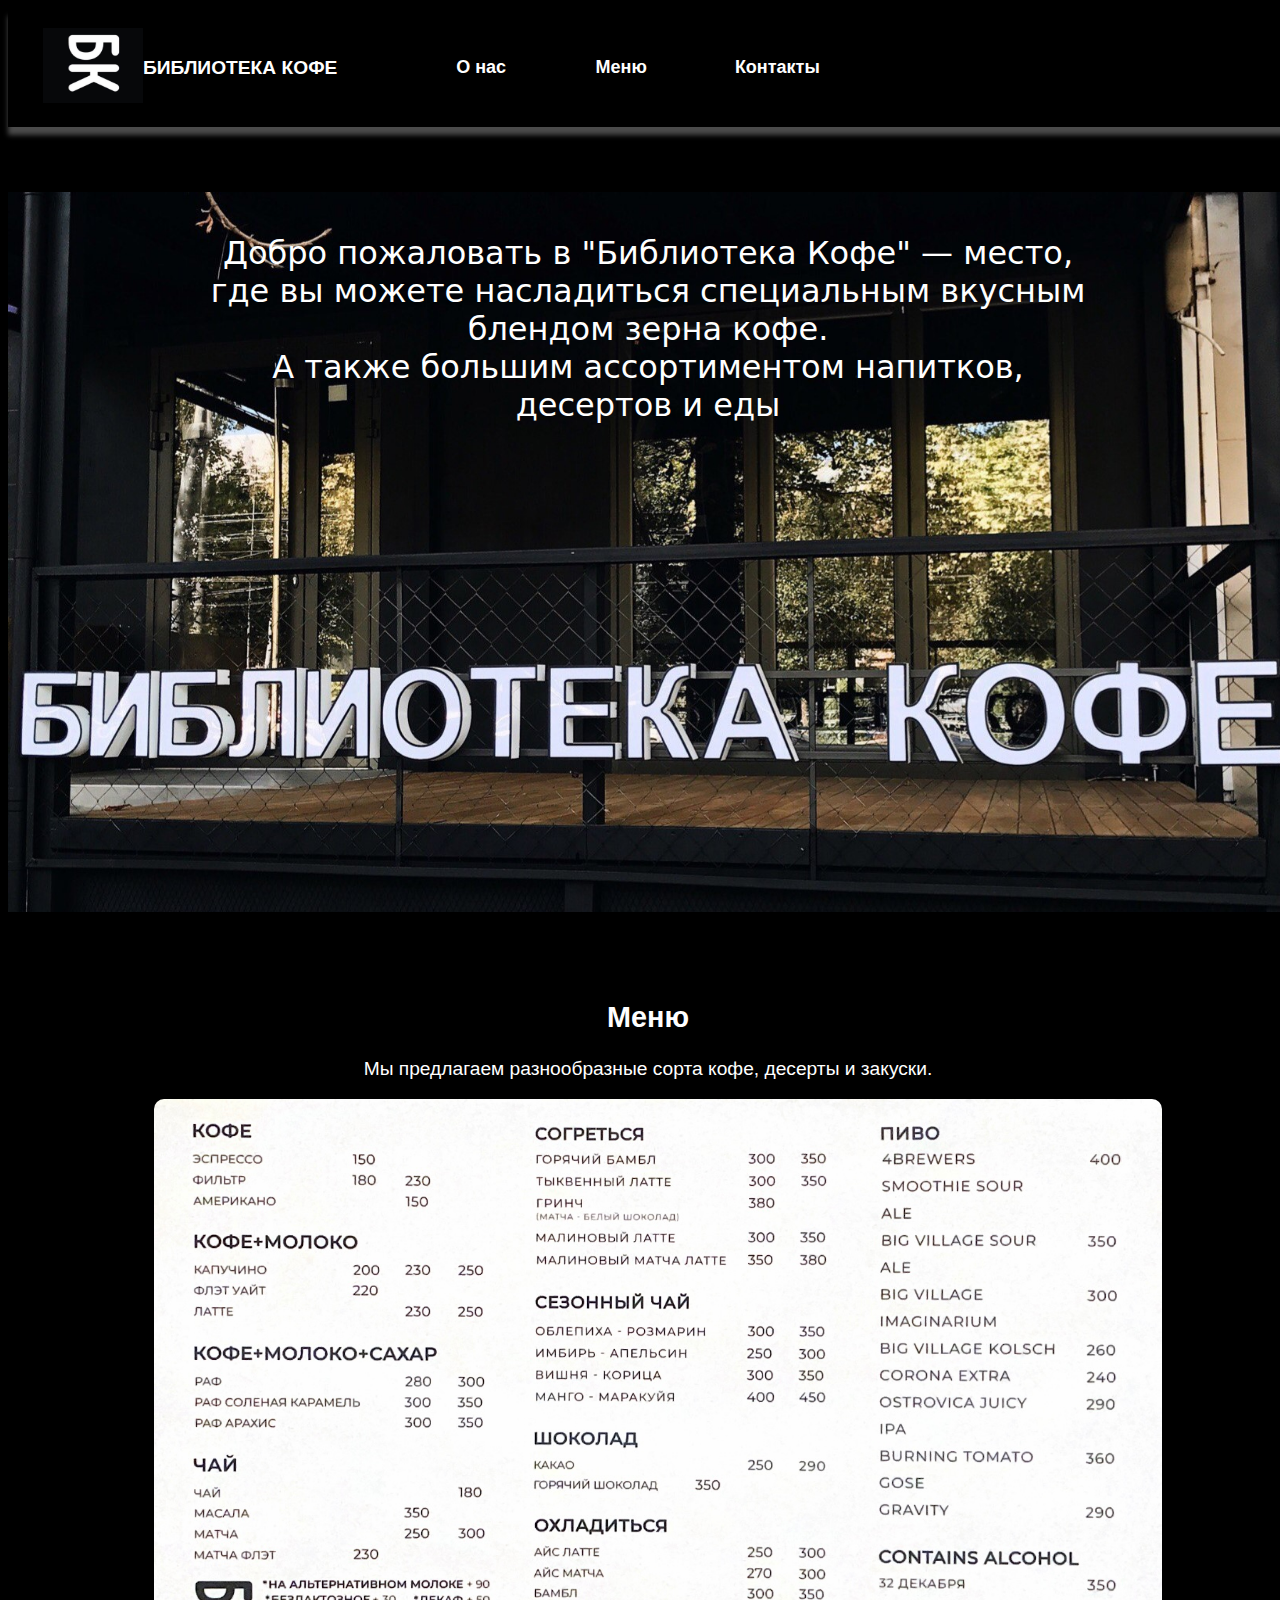
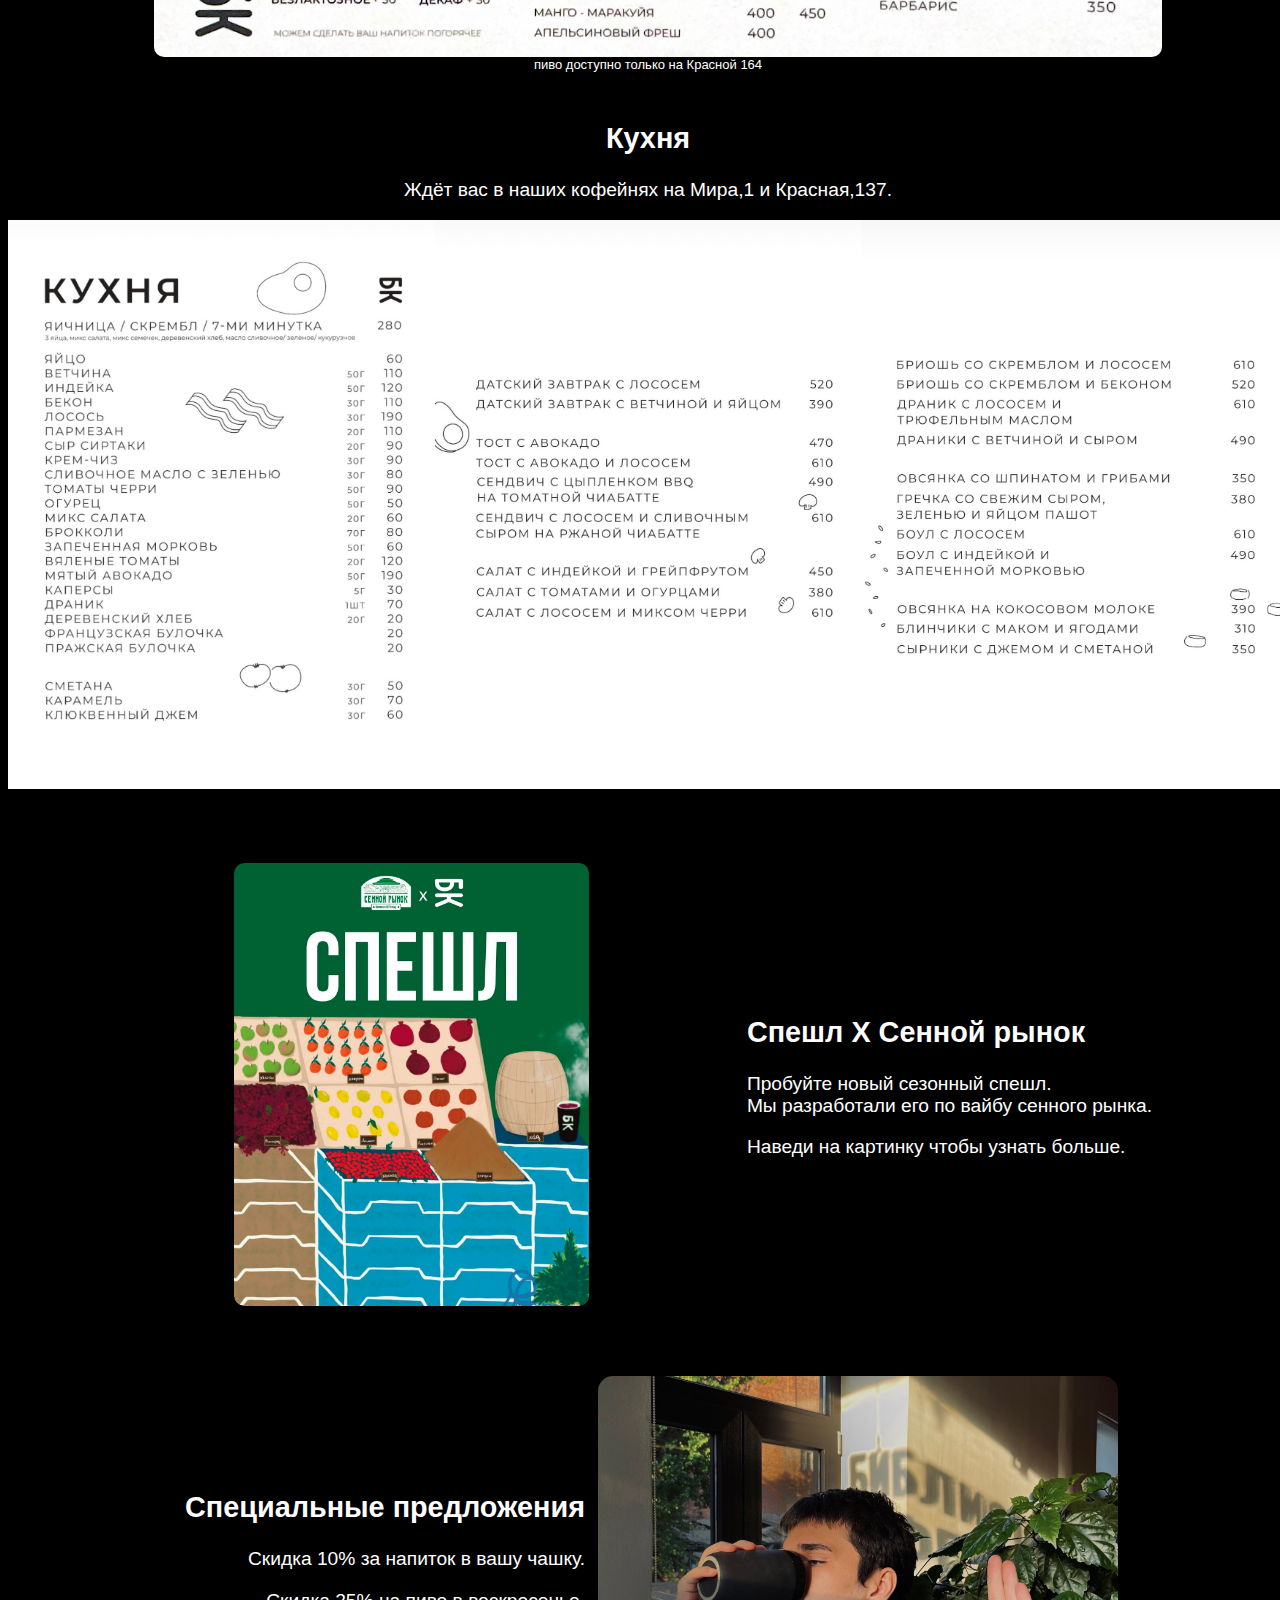
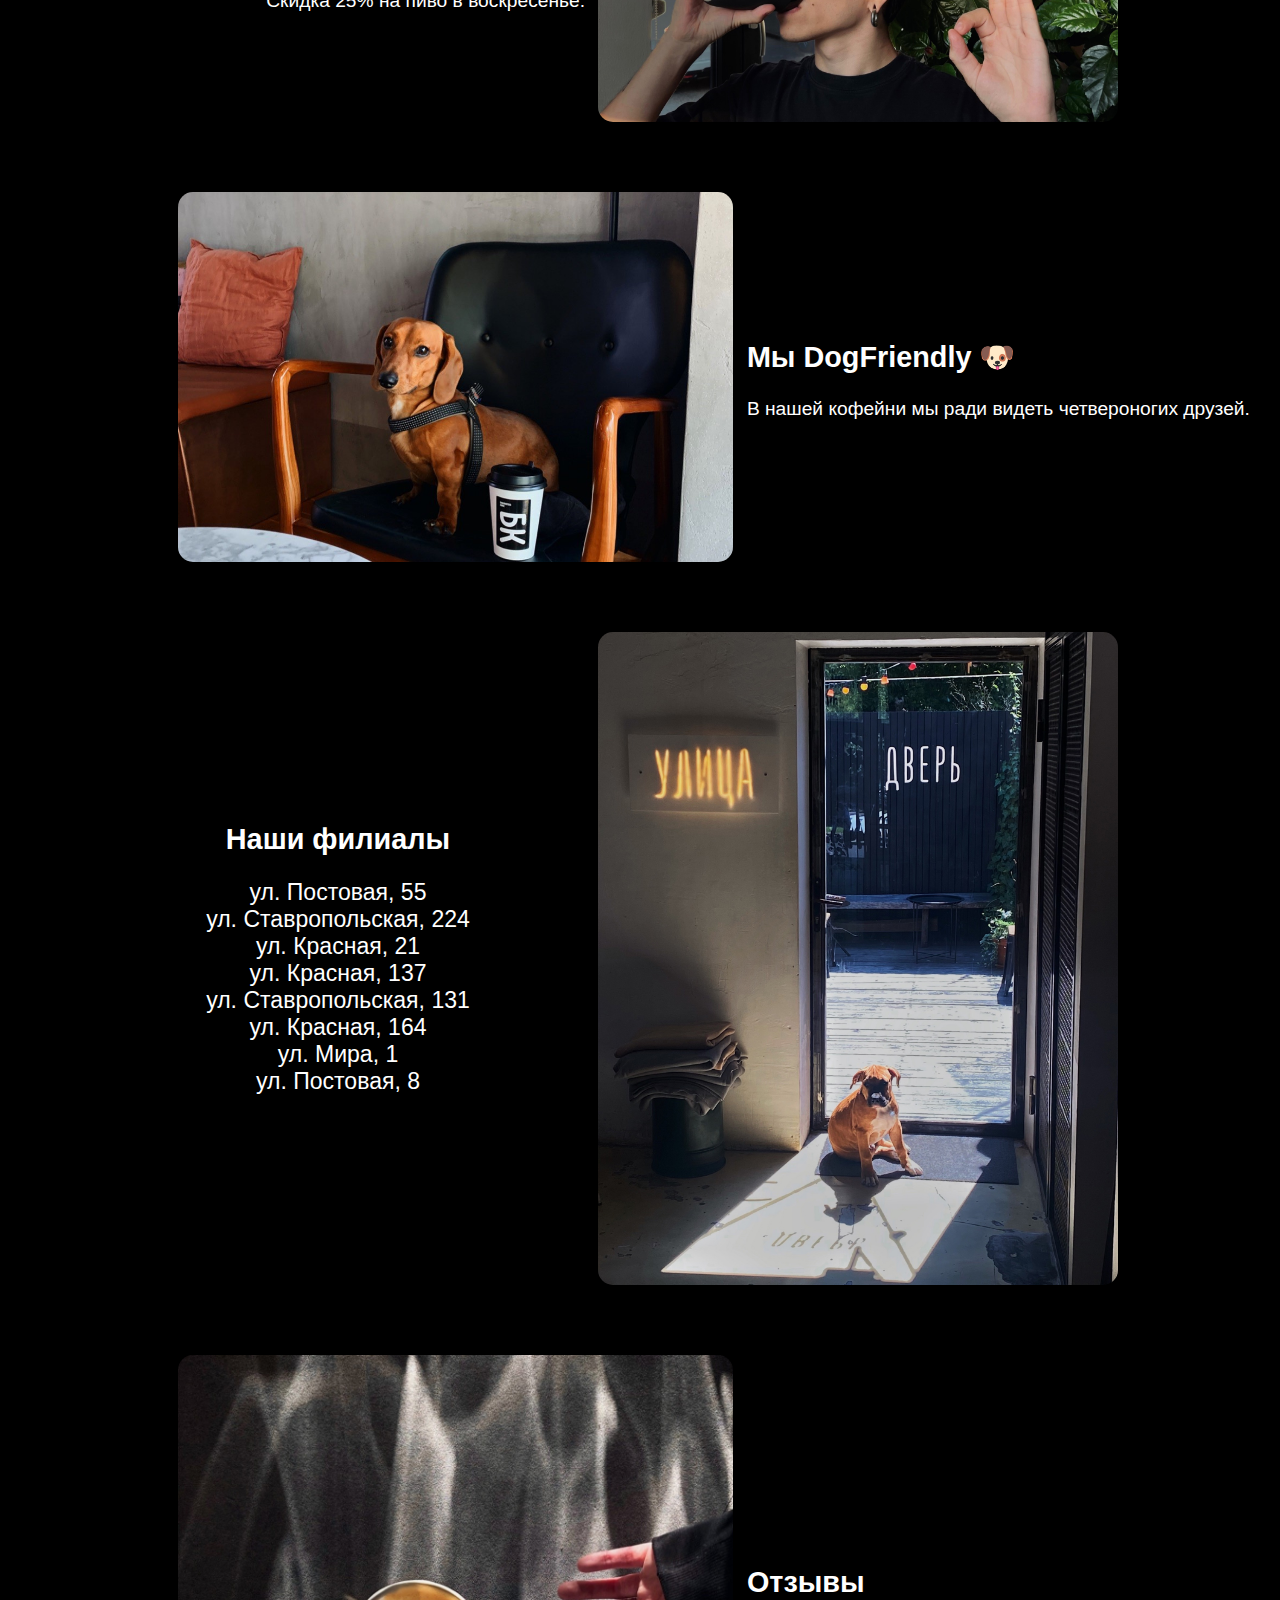
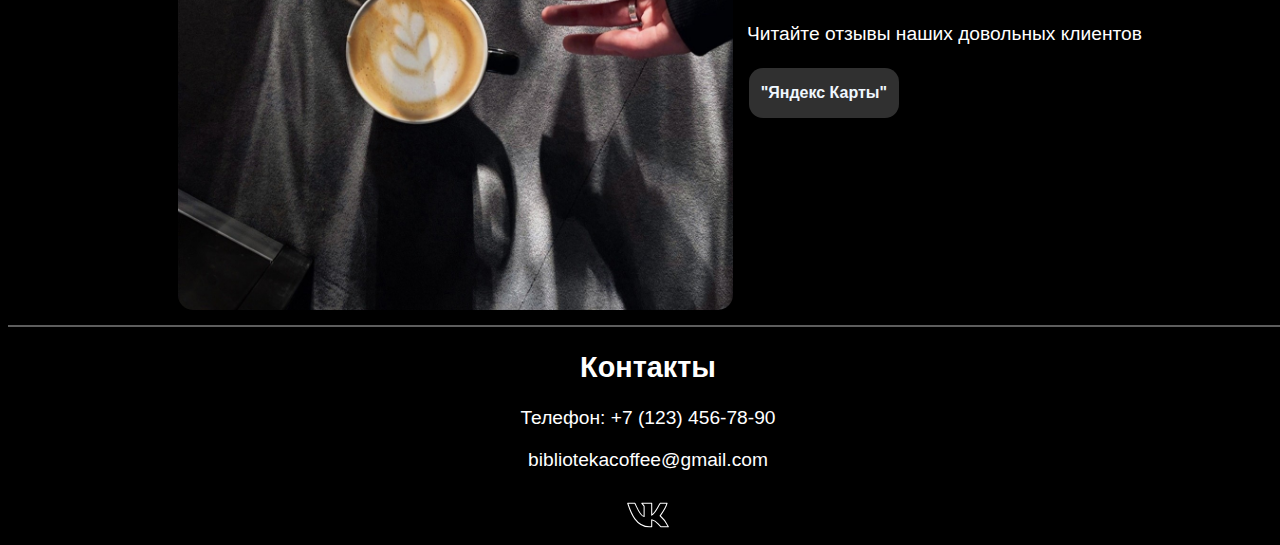
<file: index.html>
<!DOCTYPE html>
<html lang="en">
<head>
    <meta charset="UTF-8">
    <meta name="viewport" content="width=device-width, initial-scale=1.0">
    <title>Document</title>
    <link rel="stylesheet" href="index.css">
</head>
<body>
    <header>
        <div class="logo">
        <div class="b"><img src="aaa.jpg" alt="bk" width="125px" height="100px"></div>
        <div class="text">БИБЛИОТЕКА КОФЕ</div>
    </div>
        <div><nav>
            <a href="#about">О нас</a>
            <a href="#menu">Меню</a>
            <a href="#contacts">Контакты</a>
        </nav></div>
    </header>
    <main>
        <div class="cnt1">
            <div class="gridiv">
                <div class="txt">               
                    <p>Добро пожаловать в "Библиотека Кофе" — место, где вы можете насладиться специальным вкусным блендом зерна кофе.
                    <br> А также большим ассортиментом напитков, десертов и еды</p></div>
                </div>
            </div>
        </div>
    <div class="txt3" id="menu">            <h2>Меню</h2></div>
        <div class="txt3"><p>Мы предлагаем разнообразные сорта кофе, десерты и закуски.</p></div>
        <div class="a1"> 
            <div></div>
            <img src="menu.PNG" alt="menu" class="imag"></div> 
            <div></div>
        </div>
        <div class="txt3"> 
            <p style="font-size: small;margin-top: 0%;">пиво доступно только на Красной 164</p></div>
        <div class="txt30">            <h2>Кухня</h2></div>
        <div class="txt3"> <p>Ждёт вас в наших кофейнях на Мира,1 и Красная,137. </p></div>
        <div class="cont">
            <div class="v"><img src="к1.PNG" alt="кухня"></div>
            <div class="v"><img src="к2.PNG" alt="кухня"></div>
            <div class="v"><img src="к3.PNG" alt="кухня"></div>
        </div>
            <div class="cntt2">
                <div class="img-cnt">
                    <img src="спешл2.PNG" alt="Изображение 2" class="imag" />
                    <img src="спешл.jpg" alt="special" class="imag hover-image"/>
                    
                </div>
                <div class="txt4">
                    <h2> Спешл X Сенной рынок</h2>
                     <p>Пробуйте новый сезонный спешл. <br> Мы разработали его по вайбу сенного рынка. <br> <span><p>Наведи на картинку чтобы узнать больше.</p></span> </p>
            </div>
            </div>
            <div class="cnttt">
                <div class="txt5">
                    <h2>Специальные предложения</h2>
                    <p>Скидка 10%  за напиток в вашу чашку.</p>
                    <p>Cкидка 25% на пиво в воскресенье.</p></div>
                    <div><img src="rus.jpg" alt="rus" class="imag2"></div>
            </div>
        <div class="cntt">
            <div><img src="dog3.jpg" alt="" class="imag2"></div>
            <div class="txt4">
                <h2> Мы DogFriendly &#128054</h2>
            <p>В нашей кофейни мы ради видеть четвероногих друзей. </p></div>
        </div>
        </div>
        <div class="cnttt">
            <div class="txt6">
                <h2>Наши филиалы</h2>
                <div class="txt3"><p> ул. Постовая, 55 <br>
                    ул. Ставропольская, 224 <br>
                    ул. Красная, 21 <br>
                    ул. Красная, 137 <br>
                    ул. Ставропольская, 131 <br>
                    ул. Красная, 164 <br>
                    ул. Мира, 1 <br>
                    ул. Постовая, 8</p></div>
                </div>
                <div><img src="щщщ.jpg" alt="rus" class="imag2"></div>
        </div>
        <div class="cntt">
            <div><img src="кофе.jpg" alt="кофе" class="imag2"></div>
            <div class="txt4">
                <h2>Отзывы</h2>
                <p>Читайте отзывы наших довольных клиентов</p>
         <a href="https://yandex.ru/maps/35/krasnodar/chain/biblioteka_kofe/35139852419/?filter=alternate_vertical%3ARequestWindow&ll=38.973384%2C45.020040&sctx=ZAAAAAgBEAAaKAoSCSU%2Bd4L9e0NAEVmnyveMgkZAEhIJlBKCVfXyiz8RELBW7ZqQhj8iBgABAgMEBSgKOABAuc0GSAFqAnJ1nQHNzMw9oAEAqAEAvQGQZa03wgEy8pfU6NcDybKB5wSF%2B4XNZv6yq9mqBr%2BqhoGT%2B4SaugGF36T7lAOjzOPbnwa3nKuRhAWCAh3QkdC40LHQu9C40L7RgtC10LrQsCDQutC%[base64]%2BKCvQ%3D%3D&sll=38.973384%2C45.020040&sspn=0.062102%2C0.030312&z=14.54" class="mb">"Яндекс Карты"</a>
        </div>
        </div>
    </main>
    <footer>
        <div class="divider"></div>
        <div class="card" id="contacts">
          <div class="txt6">
            <h2>Контакты</h2>
            <p color:white>Телефон: +7 (123) 456-78-90</p>
            <p>bibliotekacoffee@gmail.com</p>
            <div> <a href="https://vk.com/bibliotekacoffee"><img src="vk.svg" alt="vk" class="vk"></a></div>
          </div>  
        </div>
    </footer>
</body>
</html>
</file>
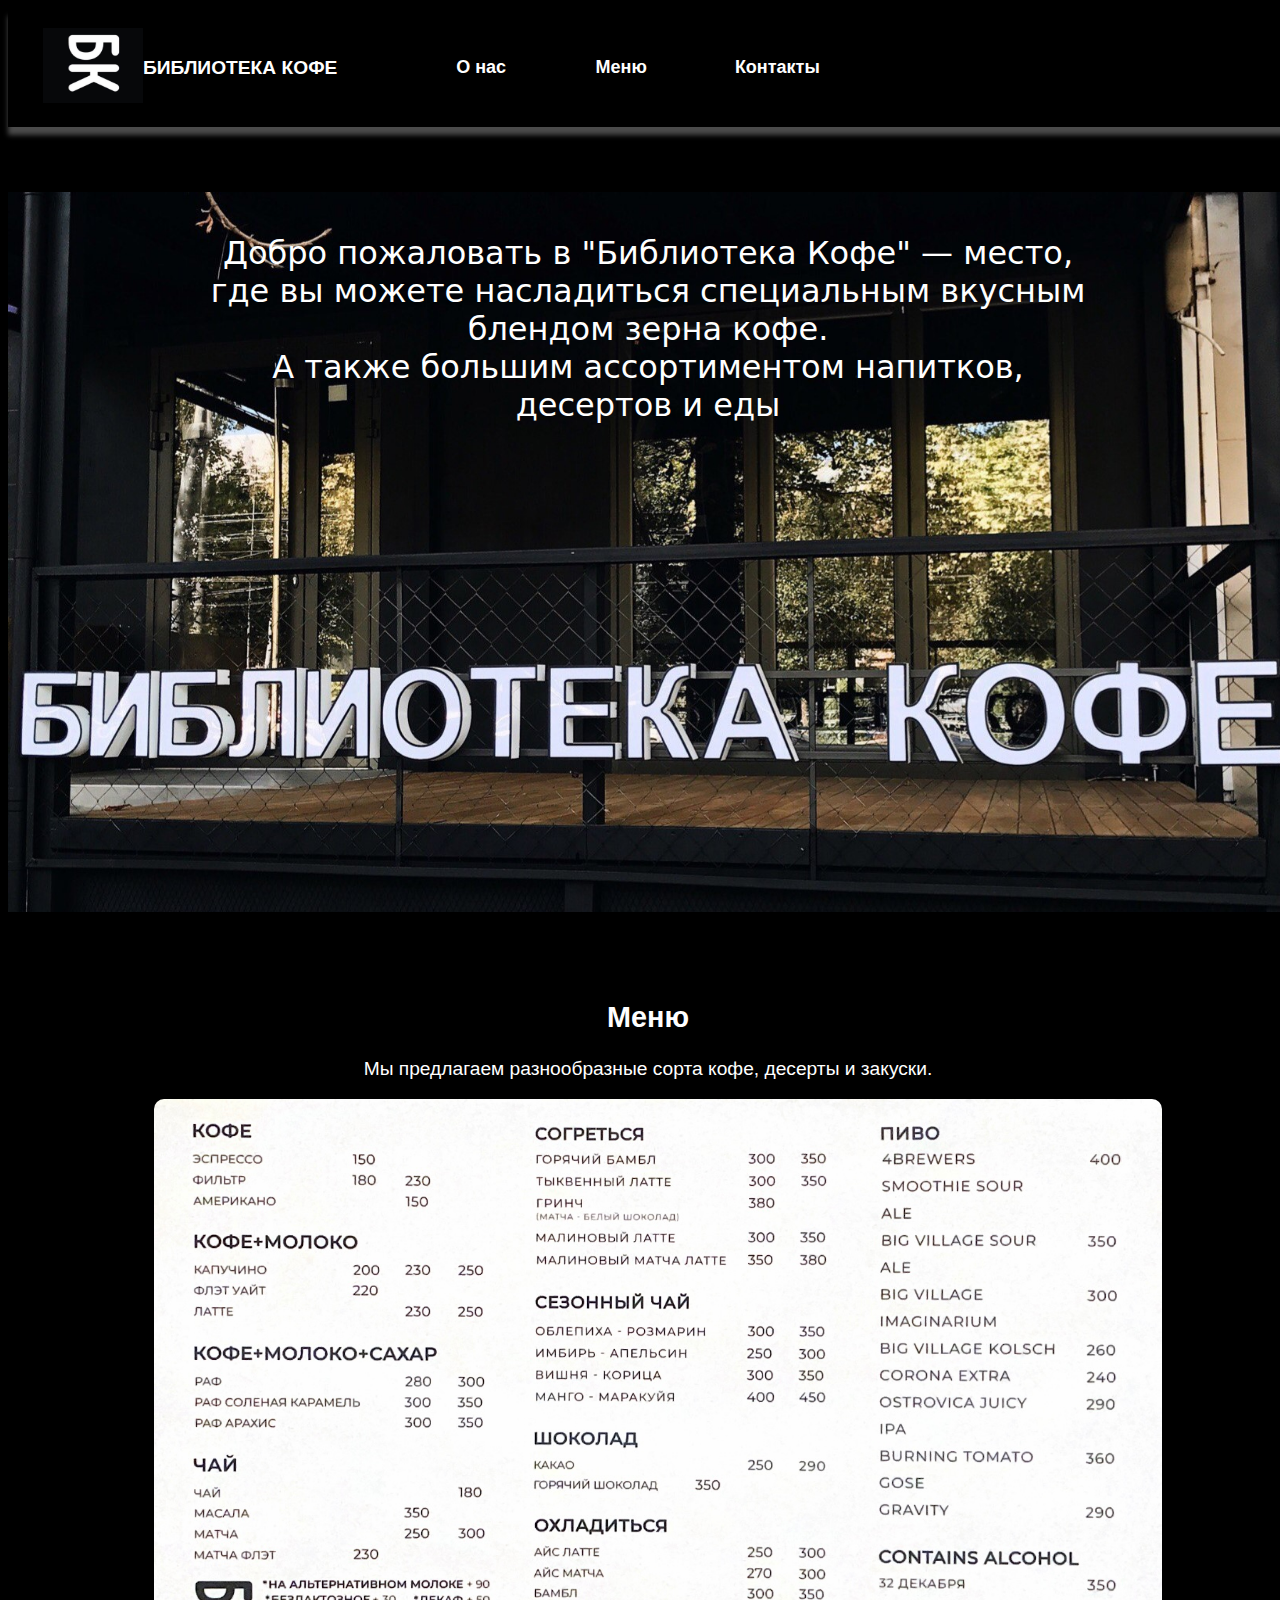
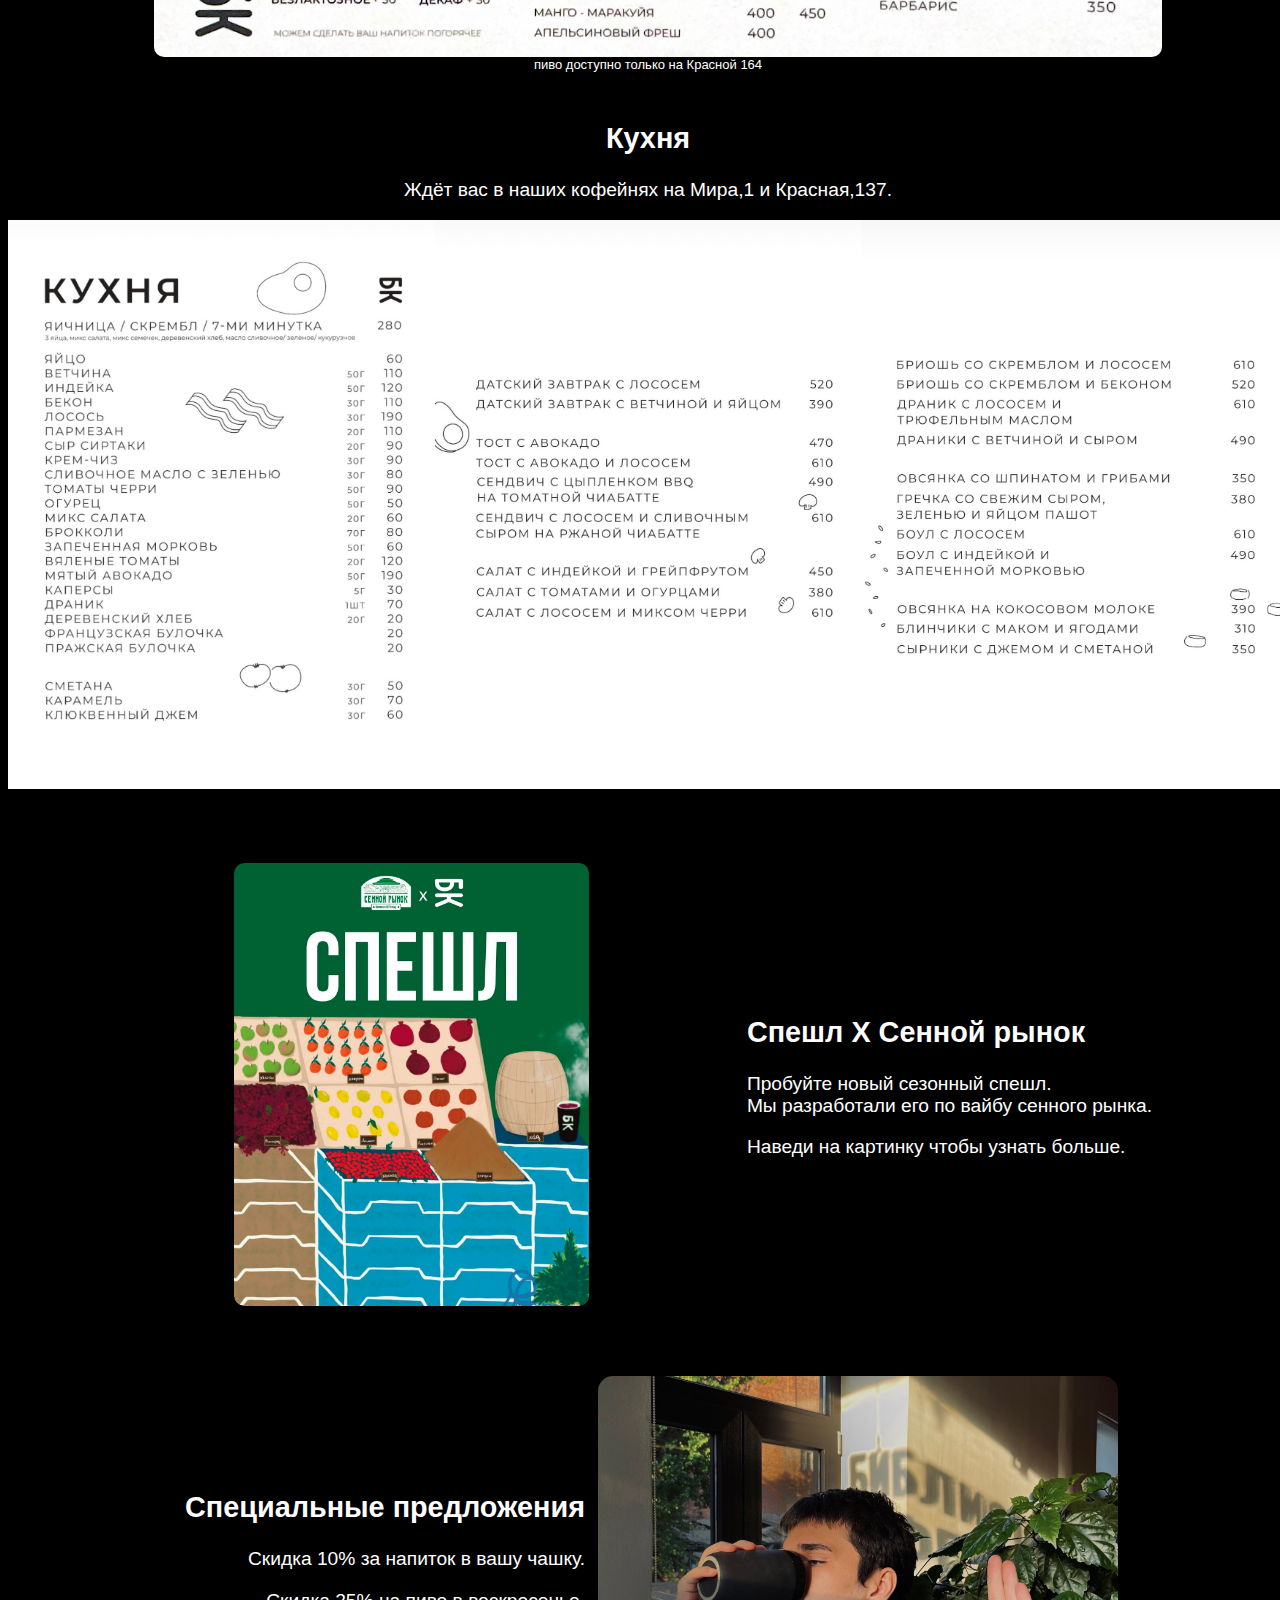
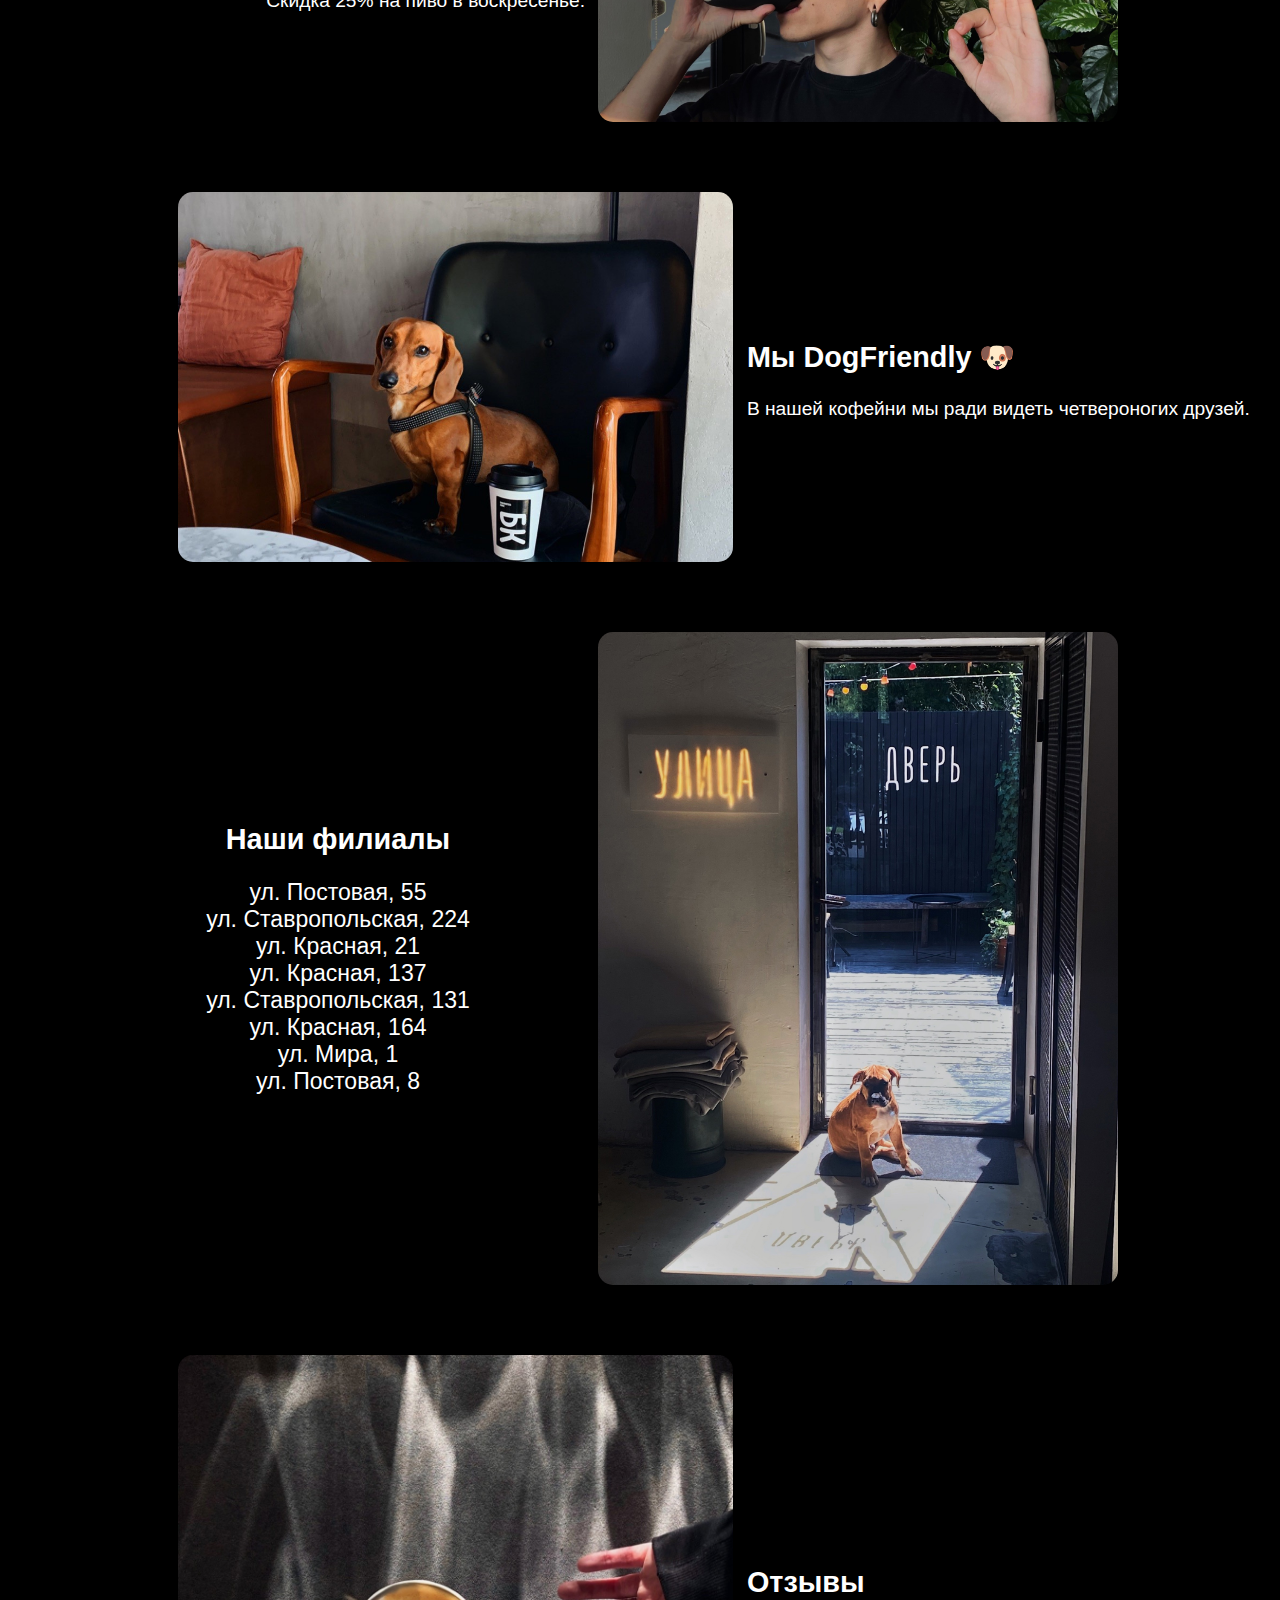
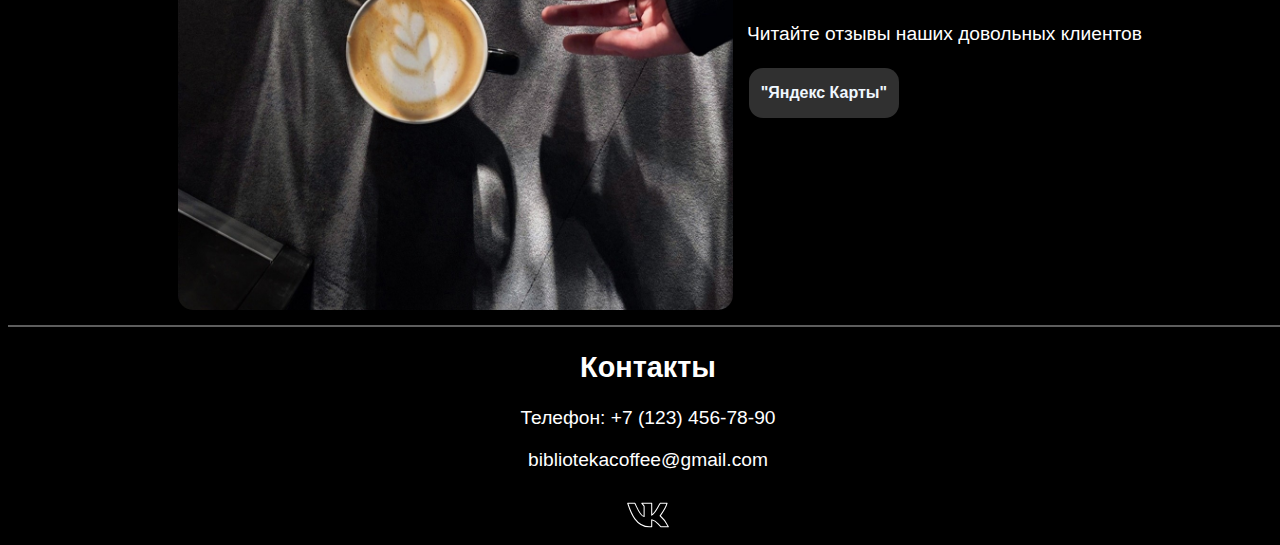
<file: bk.html>
<!DOCTYPE html>
<html lang="en">
<head>
    <meta charset="UTF-8">
    <meta name="viewport" content="width=device-width, initial-scale=1.0">
    <title>Document</title>
    <link rel="stylesheet" href="index.css">
</head>
<body>
    <header>
        <div class="logo">
        <div class="b"><img src="aaa.jpg" alt="bk" width="125px" height="100px"></div>
        <div class="text">БИБЛИОТЕКА КОФЕ</div>
    </div>
        <div><nav>
            <a href="#about">О нас</a>
            <a href="#menu">Меню</a>
            <a href="#contacts">Контакты</a>
        </nav></div>
    </header>
    <main>
        <div class="cnt1">
            <div class="gridiv">
                <div class="txt">               
                    <p>Добро пожаловать в "Библиотека Кофе" — место, где вы можете насладиться специальным вкусным блендом зерна кофе.
                    <br> А также большим ассортиментом напитков, десертов и еды</p></div>
                </div>
            </div>
        </div>
    <div class="txt3" id="menu">            <h2>Меню</h2></div>
        <div class="txt3"><p>Мы предлагаем разнообразные сорта кофе, десерты и закуски.</p></div>
        <div class="a1"> 
            <div></div>
            <img src="menu.PNG" alt="menu" class="imag"></div> 
            <div></div>
        </div>
        <div class="txt3"> 
            <p style="font-size: small;margin-top: 0%;">пиво доступно только на Красной 164</p></div>
        <div class="txt30">            <h2>Кухня</h2></div>
        <div class="txt3"> <p>Ждёт вас в наших кофейнях на Мира,1 и Красная,137. </p></div>
        <div class="cont">
            <div class="v"><img src="к1.PNG" alt="кухня"></div>
            <div class="v"><img src="к2.PNG" alt="кухня"></div>
            <div class="v"><img src="к3.PNG" alt="кухня"></div>
        </div>
            <div class="cntt2">
                <div class="img-cnt">
                    <img src="спешл2.PNG" alt="Изображение 2" class="imag" />
                    <img src="спешл.jpg" alt="special" class="imag hover-image"/>
                    
                </div>
                <div class="txt4">
                    <h2> Спешл X Сенной рынок</h2>
                     <p>Пробуйте новый сезонный спешл. <br> Мы разработали его по вайбу сенного рынка. <br> <span><p>Наведи на картинку чтобы узнать больше.</p></span> </p>
            </div>
            </div>
            <div class="cnttt">
                <div class="txt5">
                    <h2>Специальные предложения</h2>
                    <p>Скидка 10%  за напиток в вашу чашку.</p>
                    <p>Cкидка 25% на пиво в воскресенье.</p></div>
                    <div><img src="rus.jpg" alt="rus" class="imag2"></div>
            </div>
        <div class="cntt">
            <div><img src="dog3.jpg" alt="" class="imag2"></div>
            <div class="txt4">
                <h2> Мы DogFriendly &#128054</h2>
            <p>В нашей кофейни мы ради видеть четвероногих друзей. </p></div>
        </div>
        </div>
        <div class="cnttt">
            <div class="txt6">
                <h2>Наши филиалы</h2>
                <div class="txt3"><p> ул. Постовая, 55 <br>
                    ул. Ставропольская, 224 <br>
                    ул. Красная, 21 <br>
                    ул. Красная, 137 <br>
                    ул. Ставропольская, 131 <br>
                    ул. Красная, 164 <br>
                    ул. Мира, 1 <br>
                    ул. Постовая, 8</p></div>
                </div>
                <div><img src="щщщ.jpg" alt="rus" class="imag2"></div>
        </div>
        <div class="cntt">
            <div><img src="кофе.jpg" alt="кофе" class="imag2"></div>
            <div class="txt4">
                <h2>Отзывы</h2>
                <p>Читайте отзывы наших довольных клиентов</p>
         <a href="https://yandex.ru/maps/35/krasnodar/chain/biblioteka_kofe/35139852419/?filter=alternate_vertical%3ARequestWindow&ll=38.973384%2C45.020040&sctx=ZAAAAAgBEAAaKAoSCSU%2Bd4L9e0NAEVmnyveMgkZAEhIJlBKCVfXyiz8RELBW7ZqQhj8iBgABAgMEBSgKOABAuc0GSAFqAnJ1nQHNzMw9oAEAqAEAvQGQZa03wgEy8pfU6NcDybKB5wSF%2B4XNZv6yq9mqBr%2BqhoGT%2B4SaugGF36T7lAOjzOPbnwa3nKuRhAWCAh3QkdC40LHQu9C40L7RgtC10LrQsCDQutC%[base64]%2BKCvQ%3D%3D&sll=38.973384%2C45.020040&sspn=0.062102%2C0.030312&z=14.54" class="mb">"Яндекс Карты"</a>
        </div>
        </div>
    </main>
    <footer>
        <div class="divider"></div>
        <div class="card" id="contacts">
          <div class="txt6">
            <h2>Контакты</h2>
            <p>Телефон: +7 (123) 456-78-90</p>
            <p>bibliotekacoffee@gmail.com</p>
            <div> <a href="https://vk.com/bibliotekacoffee"><img src="vk.svg" alt="vk" class="vk"></a></div>
          </div>  
        </div>
    </footer>
</body>
</html>
</file>
<file: index.css>
.logo {
    display: grid;
    grid-template-columns: 100px 1fr;
    align-items: center;
    margin-left: 15px;
}
.b{
    transition: transform 0.3s ease;
}

.b:hover {
    transform: rotate(15deg);
}
.text {
    font-size: larger;
    font-family: 'Segoe UI', Tahoma, Geneva, Verdana, sans-serif;
    font-weight: bolder;
    animation: loading 2s infinite;
}

.vk{
    width: 50px;
    height: 50px;
}

body {
    font-family: Arial, sans-serif;
    display: grid;
    grid-template-rows: auto;
    background-color: #000000;
    overflow-x: hidden;
    width: 100%;
}

header {
    display: grid;
    grid-template-columns: repeat(3, 1fr);
    padding: 20px;
    background-color: #000000;
    color: white;
    align-items: center;
    box-shadow: 0 8px 5px rgb(75, 75, 75);
    width: 98%;
z-index: 100;
}

nav {
    display: grid;
    grid-template-columns: repeat(3, 1fr);
    justify-content: space-around;
}

nav a {
    color: white;
    text-decoration: none;
    padding: 10px;
    transition: transform 0.3s;
    font-weight: bolder;
    font-size: large;
}

nav a:hover {
    transform: scale(1.3);
}

main {
    justify-content: center;
    align-items: center;
    overflow-x: hidden;
    margin: 0;

}

footer{
    margin: 0;
    margin-top: 15px;
}

.divider {
    height: 2px; 
    background-color: #5d5d5d; 
    width: 100%;
}

.card {
    display: grid;
    grid-template-columns: 1fr;
    grid-template-rows: 170px;
    color: white;
    justify-items: center;
}

.a1 {
    margin-left: 20px;
}


@keyframes loading {
    0% { transform: translateY(0); }
    50% { transform: translateY(-10px); }
    100% { transform: translateY(0); }
}

.loading-animation {
    animation: loading 1s infinite;
}


.cont{
    display: grid;
    grid-template-columns: 1fr 1fr 1fr;
    grid-template-rows: auto;
    margin: 70;
}
.v   { transition: transform 0.3s ease;
    transition: box-shadow 0.3s ease;
}

.v:hover {
    transform: scale(1.1);
    box-shadow: 0 0 50px rgb(84, 84, 84);
}

.cntt {
display: grid;
grid-template-columns: 1fr 1fr;
grid-template-rows: auto;
justify-items: center;
align-items: center;
padding: 0px 0px 0px 70px;
margin-left: 100px;
}
.cntt2 {
    display: grid;
    grid-template-columns: 1fr 1fr;
    grid-template-rows: auto;
    justify-items: center;
    align-items: center;
    padding: 70px 0px 0px 70px;
    margin-left: 100px;
    
}

.cnttt {
    display: grid;
    grid-template-columns: 1fr 1fr;
    grid-template-rows: auto;
    justify-items: center;
    align-items: center;
    padding: 70px;
    margin-right: 100px;

    }
.cnt1 {
    height: 850px;
    background-image: url(sas.jpg);
    background-size: contain; 
    background-repeat: no-repeat;
    background-position: center;
    color: #00000091;
    width: 100%; 
    display: grid;
    grid-template-areas: 
    ". f f ."
    ". . . ."
    ". . . ."
    ". . . .";
}   

.gridiv {
        grid-area: f;
        display: flex; 
        justify-content: center;
        align-items: center; 
        width: 100%; 
        height: 100%; 

}

.txt {
    color: white;
    font-size: xx-large;
    text-align: center;
    width: 70%;
    font-family: system-ui, -apple-system, BlinkMacSystemFont, 'Segoe UI', Roboto, Oxygen, Ubuntu, Cantarell, 'Open Sans', 'Helvetica Neue', sans-serif;
    font-weight: 500;
    grid-area: t;
}

.txt2 {
    text-align: center;
    position: absolute;
    top: 15%; 
    left: 68%; 
    transform: translate(-50%, -50%); 
    color: white; 
    font-size: x-large; 
    text-shadow: 2px 2px 4px rgba(0, 0, 0, 0.364); 
    display: grid;
    width: 70%;
    max-width: 70%;
    flex-direction: column;
}

    .txt3 {
        color: white;
        text-align: center;
        font-size: larger;
    }
    .txt30{
        color: white;
        text-align: center;
        font-size: larger;
        margin-top: 50px;
    }
    
    .txt4 {
        color: white;
        font-size: larger;
        width: 95%;

    }
    .txt4 a:hover{
        color: rgb(0, 0, 0);
    }
    .txt4 a{
        color:aliceblue
    }
    .txt5 {
        color: white;
        font-size: larger;
        width: 95%;
        text-align: end;
    }
    .txt6 {
        color: white;
        font-size: larger;
        width: 95%;
        text-align: center;
    }

.imag {
    display: flex;
    width: 80%;
    max-width: 80%;
    height: auto;
    border-radius: 10px;
    transition: opacity 0.3s ease; 
}
.hover-image {
    position: absolute; 
    top: 0;
    left: 0;
    opacity: 0; 
}

.img-cnt:hover .hover-image {
    opacity: 1; 
}

.img-cnt:hover .image {
    opacity: 0; }

.a1{
display: grid;
justify-items: center;

}
.imag2 {
    display: grid;
    flex-wrap: wrap; 
    width: 100%;
    max-width: 100%;
    height: auto;
    flex: 30%;
    border-radius: 15px;
}
.imag3 {
    display: grid;
    flex-wrap: wrap; 
    width: 80%;
    max-width: 80%;
    height: auto;
    flex: 30%;
    border-radius: 15px;
}

img{
    max-width: 100%;
    height: auto;
}

.img-cnt {
    position: relative;
    display: flex;
    width: 80%;
    max-width: 80%;
    height: auto;
    border-radius: 10px;
    overflow: hidden;
}
.mb {
    background-color: #303030; 
    border: none; 
    color: rgb(255, 255, 255);
    text-align: center; 
    text-decoration: none; 
    display: inline-block; 
    font-size: 16px; 
    margin: 4px 2px; 
    cursor: pointer; 
    border-radius: 14px; 
    width: 150px;
    height: 50px;
    line-height: 50px;
    font-weight: bold;
    transition: transform 0.3s ease;
}
.mb:hover {
    transform: scale(1.1);}
    
    @media (max-width: 1201px) {
        .cnt1{
            height: 650px;
            grid-template-areas: 
            ". f f ."
            ". . . ."
            ". . . .";
        }
    .txt{
        font-size: x-large;
    }
    }
    @media (max-width: 1024px) {
        .cnt1{
            height: 600px;
            grid-template-areas: 
            ". f f ."
            ". . . ."
            ". . . .";
        }
        .txt{
            font-size: large;
        }
.cntt2{
    width: 85%;
    margin-left: 0px;
}
.cntt{
    margin-left: 0px;
}

.cnttt{
    margin-right: 0px;
}
    
    }

@media (max-width: 768px) {
    body{
        width: 100%;
        margin: 0;
    }
    .text {
    font-size: medium;
    font-family: 'Segoe UI', Tahoma, Geneva, Verdana, sans-serif;
    font-weight: bolder;
    animation: loading 2s infinite;
}
    header{
        width: 94%;
    }
    .txt{
        font-size: small;
        font-weight: bolder;
    }
 .txt3, .txt30, .txt4, .txt5, .txt6 {
        font-size: small;
        text-align: center; 
    }

    .txt4, .txt5 {
        width: 90%;
        font-size: small; 
        text-align: center;
    }

    .imag, .imag3, .img-cnt {
        width: 70%; 
        max-width: 70%;
    }

    .mb {
        width: 100px;
        height: 30px;
        font-size: 10px; 
        line-height: 30px;
    }

    .v:hover {
        transform: scale(1.5);
        box-shadow: 0 0 50px rgb(84, 84, 84);
        z-index: 1000;
    }
    
    .cnt1{
        height: 450px;
        grid-template-areas: 
        ". f f ."
        ". . . ."
        ". . . .";
    }

    .cntt {
        display: grid;
        grid-template-columns: 1fr 1fr;
        grid-template-rows: auto;
        justify-items: center;
        align-items: center;
        padding: 0px 0px 0px 70px;
        margin-left: 0px;
        }
        .cntt2 {
            display: grid;
            grid-template-columns: 1fr 1fr;
            grid-template-rows: auto;
            justify-items: start;
            align-items: center;
            padding: 70px 0px 0px 0px;
            margin-left: 50px;
            
        }
        
        .cnttt {
            display: grid;
            grid-template-columns: 1fr 1fr;
            grid-template-rows: auto;
            justify-items: center;
            align-items: center;
            margin-right: 0px;
        
            }
            
.img-cnt {
    position: relative;
    display: flex;
    width: 100%;
    max-width: 100%;
    height: auto;
    border-radius: 10px;
    overflow: hidden;
}
.imag2 {
        position: relative;
        display: flex;
        width: 100%;
        max-width: 100%;
        height: auto;
        border-radius: 10px;
        overflow: hidden;
}
}
@media (max-width: 500px) {
    .cnt1{
        height: 300px;
        grid-template-areas: 
        ". f f ."
        ". . . ."
        ". . . .";
    }
    
}

@media (max-width: 431px) {
    body{
        width: 100%;
        margin: 0;
    }
    header{
        width: 90%;
    }
    .txt{
        font-size: x-small;
        font-weight: bolder;
    }
 .txt3, .txt30, .txt4, .txt5, .txt6 {
        font-size: small;
        text-align: center; 
    }

    .txt4, .txt5 {
        width: 90%;
        font-size: small; 
        text-align: center;
    }

    .imag, .imag3, .img-cnt {
        width: 70%; 
        max-width: 70%;
    }

    .mb {
        width: 100px;
        height: 30px;
        font-size: 10px; 
        line-height: 30px;
    }

    .v:hover {
        transform: scale(1.5);
        box-shadow: 0 0 50px rgb(84, 84, 84);
        z-index: 1000;
    }
    
    .cnt1{
        height: 300px;
        grid-template-areas: 
        ". f f ."
        ". . . ."
        ". . . .";
    }

    .cntt {
        display: grid;
        grid-template-columns: 1fr 1fr;
        grid-template-rows: auto;
        justify-items: center;
        align-items: center;
        padding: 0px 0px 0px 70px;
        margin-left: 0px;
        }
        .cntt2 {
            display: grid;
            grid-template-columns: 1fr 1fr;
            grid-template-rows: auto;
            justify-items: start;
            align-items: center;
            padding: 70px 0px 0px 0px;
            margin-left: 50px;
            
        }
        
        .cnttt {
            display: grid;
            grid-template-columns: 1fr 1fr;
            grid-template-rows: auto;
            justify-items: center;
            align-items: center;
            margin-right: 0px;
        
            }
            
.img-cnt {
    position: relative;
    display: flex;
    width: 100%;
    max-width: 100%;
    height: auto;
    border-radius: 10px;
    overflow: hidden;
}
.imag2 {
        position: relative;
        display: flex;
        width: 100%;
        max-width: 100%;
        height: auto;
        border-radius: 10px;
        overflow: hidden;
}
}
</file>
